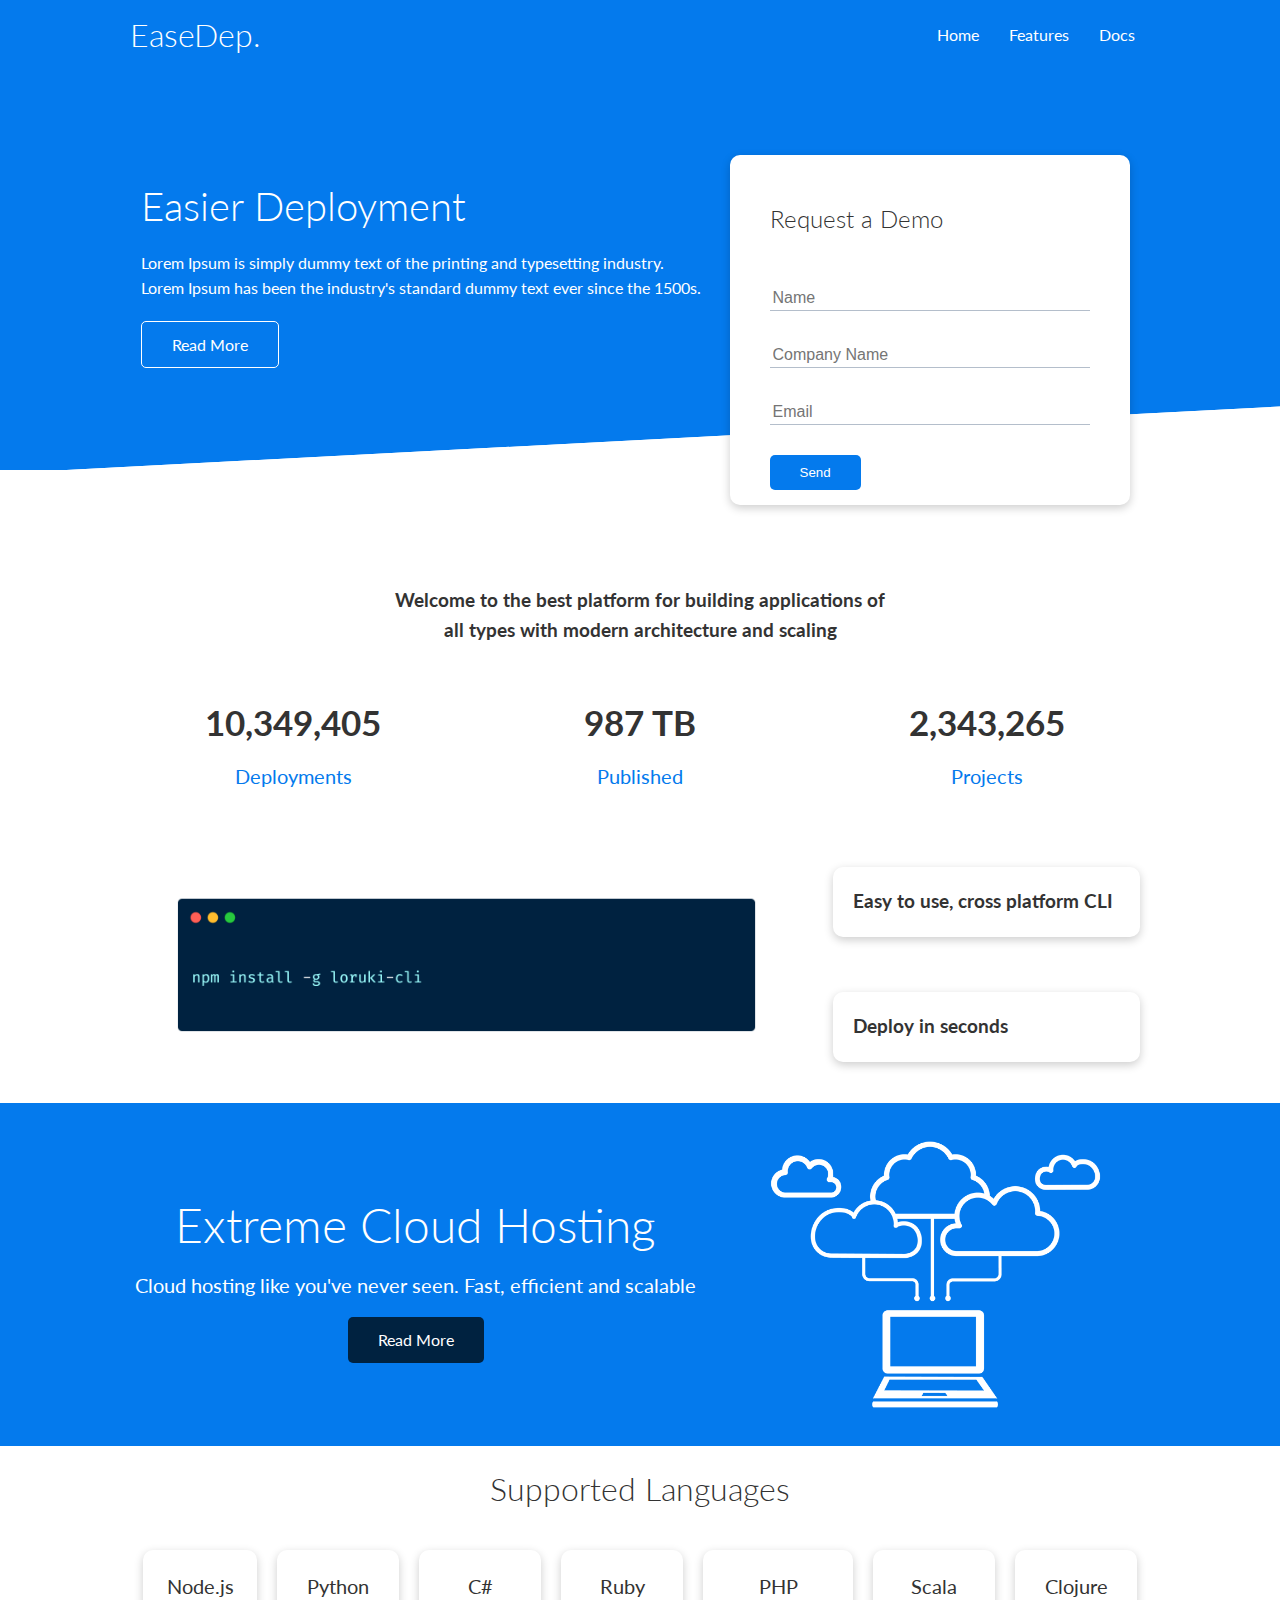
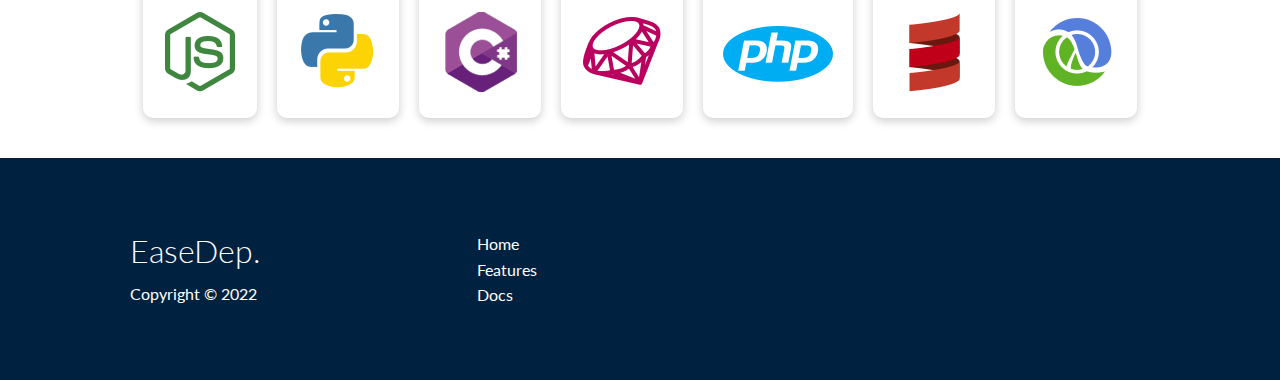
<file: index.html>
<!DOCTYPE html>
<html lang="en">
  <head>
    <meta charset="UTF-8" />
    <meta http-equiv="X-UA-Compatible" content="IE=edge" />
    <meta name="viewport" content="width=device-width, initial-scale=1.0" />
    <link rel="stylesheet" href="style/style.css" />
    <link rel="stylesheet" href="style/utilities.css" />
    <link
      rel="stylesheet"
      href="https://cdnjs.cloudflare.com/ajax/libs/font-awesome/6.1.1/css/all.min.css"
      integrity="sha512-KfkfwYDsLkIlwQp6LFnl8zNdLGxu9YAA1QvwINks4PhcElQSvqcyVLLD9aMhXd13uQjoXtEKNosOWaZqXgel0g=="
      crossorigin="anonymous"
      referrerpolicy="no-referrer"
    />
    <title>EaseDep | Cloud Hosting for Everyone</title>
  </head>
  <body>
    <!-- navbar -->
    <div class="navbar">
      <div class="container flex">
        <h1 class="logo">EaseDep.</h1>
        <nav>
          <ul>
            <li><a href="index.html">Home</a></li>
            <li><a href="features.html">Features</a></li>
            <li><a href="index.html">Docs</a></li>
          </ul>
        </nav>
      </div>
    </div>

    <!-- Showcase-->
    <section class="showcase">
      <div class="container grid">
        <div class="showcase-text">
          <h1>Easier Deployment</h1>
          <p>
            Lorem Ipsum is simply dummy text of the printing and typesetting industry. Lorem Ipsum has been the industry's standard dummy text ever
            since the 1500s.
          </p>
          <a href="features.html" class="btn btn-outline">Read More</a>
        </div>
        <div class="showcase-form card">
          <h2>Request a Demo</h2>
          <form name="contact" method="POST" netlify-honeypot="bot-field" data-netlify="true">
            <input type="hidden" name="form-name" value="contact" />
            <p class="hidden">
              <label> Don’t fill this out if you’re human: <input name="bot-field" /> </label>
            </p>
            <div class="form-control">
              <input type="text" name="name" placeholder="Name" required />
            </div>
            <div class="form-control">
              <input type="text" name="company" placeholder="Company Name" required />
            </div>
            <div class="form-control">
              <input type="email" name="email" placeholder="Email" required />
            </div>
            <input type="submit" value="Send" class="btn btn-primary" />
          </form>
        </div>
      </div>
    </section>

    <!-- Stats -->
    <section class="stats">
      <div class="container">
        <h3 class="stats-heading text-center">
          Welcome to the best platform for building applications of all types with modern architecture and scaling
        </h3>

        <div class="grid grid-3 text-center my-4">
          <div>
            <i class="fas fa-server fa-3x"></i>
            <h3>10,349,405</h3>
            <p class="text-secondary">Deployments</p>
          </div>
          <div>
            <i class="fas fa-upload fa-3x"></i>
            <h3>987 TB</h3>
            <p class="text-secondary">Published</p>
          </div>
          <div>
            <i class="fas fa-project-diagram fa-3x"></i>
            <h3>2,343,265</h3>
            <p class="text-secondary">Projects</p>
          </div>
        </div>
      </div>
    </section>

    <!-- Cli -->
    <section class="cli">
      <div class="container grid">
        <img src="images/cli.png" alt="" />
        <div class="card">
          <h3>Easy to use, cross platform CLI</h3>
        </div>
        <div class="card">
          <h3>Deploy in seconds</h3>
        </div>
      </div>
    </section>

    <!-- Cloud -->
    <section class="cloud bg-primary my-2 py-2">
      <div class="container grid">
        <div class="text-center">
          <h2 class="lg">Extreme Cloud Hosting</h2>
          <p class="lead my-1">Cloud hosting like you've never seen. Fast, efficient and scalable</p>
          <a href="features.html" class="btn btn-dark">Read More</a>
        </div>
        <img src="images/cloud.png" alt="" />
      </div>
    </section>

    <!-- Languages -->
    <section class="languages">
      <div class="container">
        <h2 class="md text-center my-2">Supported Languages</h2>
        <div class="flex">
          <div class="card">
            <h4>Node.js</h4>
            <img src="images/logos/node.png" />
          </div>
          <div class="card">
            <h4>Python</h4>
            <img src="images/logos/python.png" />
          </div>
          <div class="card">
            <h4>C#</h4>
            <img src="images/logos/csharp.png" />
          </div>
          <div class="card">
            <h4>Ruby</h4>
            <img src="images/logos/ruby.png" />
          </div>
          <div class="card">
            <h4>PHP</h4>
            <img src="images/logos/php.png" />
          </div>
          <div class="card">
            <h4>Scala</h4>
            <img src="images/logos/scala.png" />
          </div>
          <div class="card">
            <h4>Clojure</h4>
            <img src="images/logos/clojure.png" />
          </div>
        </div>
      </div>
    </section>

    <!-- Footer -->
    <footer class="footer bg-dark py-5">
      <div class="container grid grid-3">
        <div>
          <h1>EaseDep.</h1>
          <p>Copyright &copy; 2022</p>
        </div>
        <nav>
          <ul>
            <li><a href="index.html">Home</a></li>
            <li><a href="features.html">Features</a></li>
            <li><a href="index.html">Docs</a></li>
          </ul>
        </nav>
        <div class="social">
          <a href="#"><i class="fab fa-github fa-2x"></i></a>
          <a href="#"><i class="fab fa-facebook fa-2x"></i></a>
          <a href="#"><i class="fab fa-instagram fa-2x"></i></a>
          <a href="#"><i class="fab fa-twitter fa-2x"></i></a>
        </div>
      </div>
    </footer>
  </body>
</html>
</file>
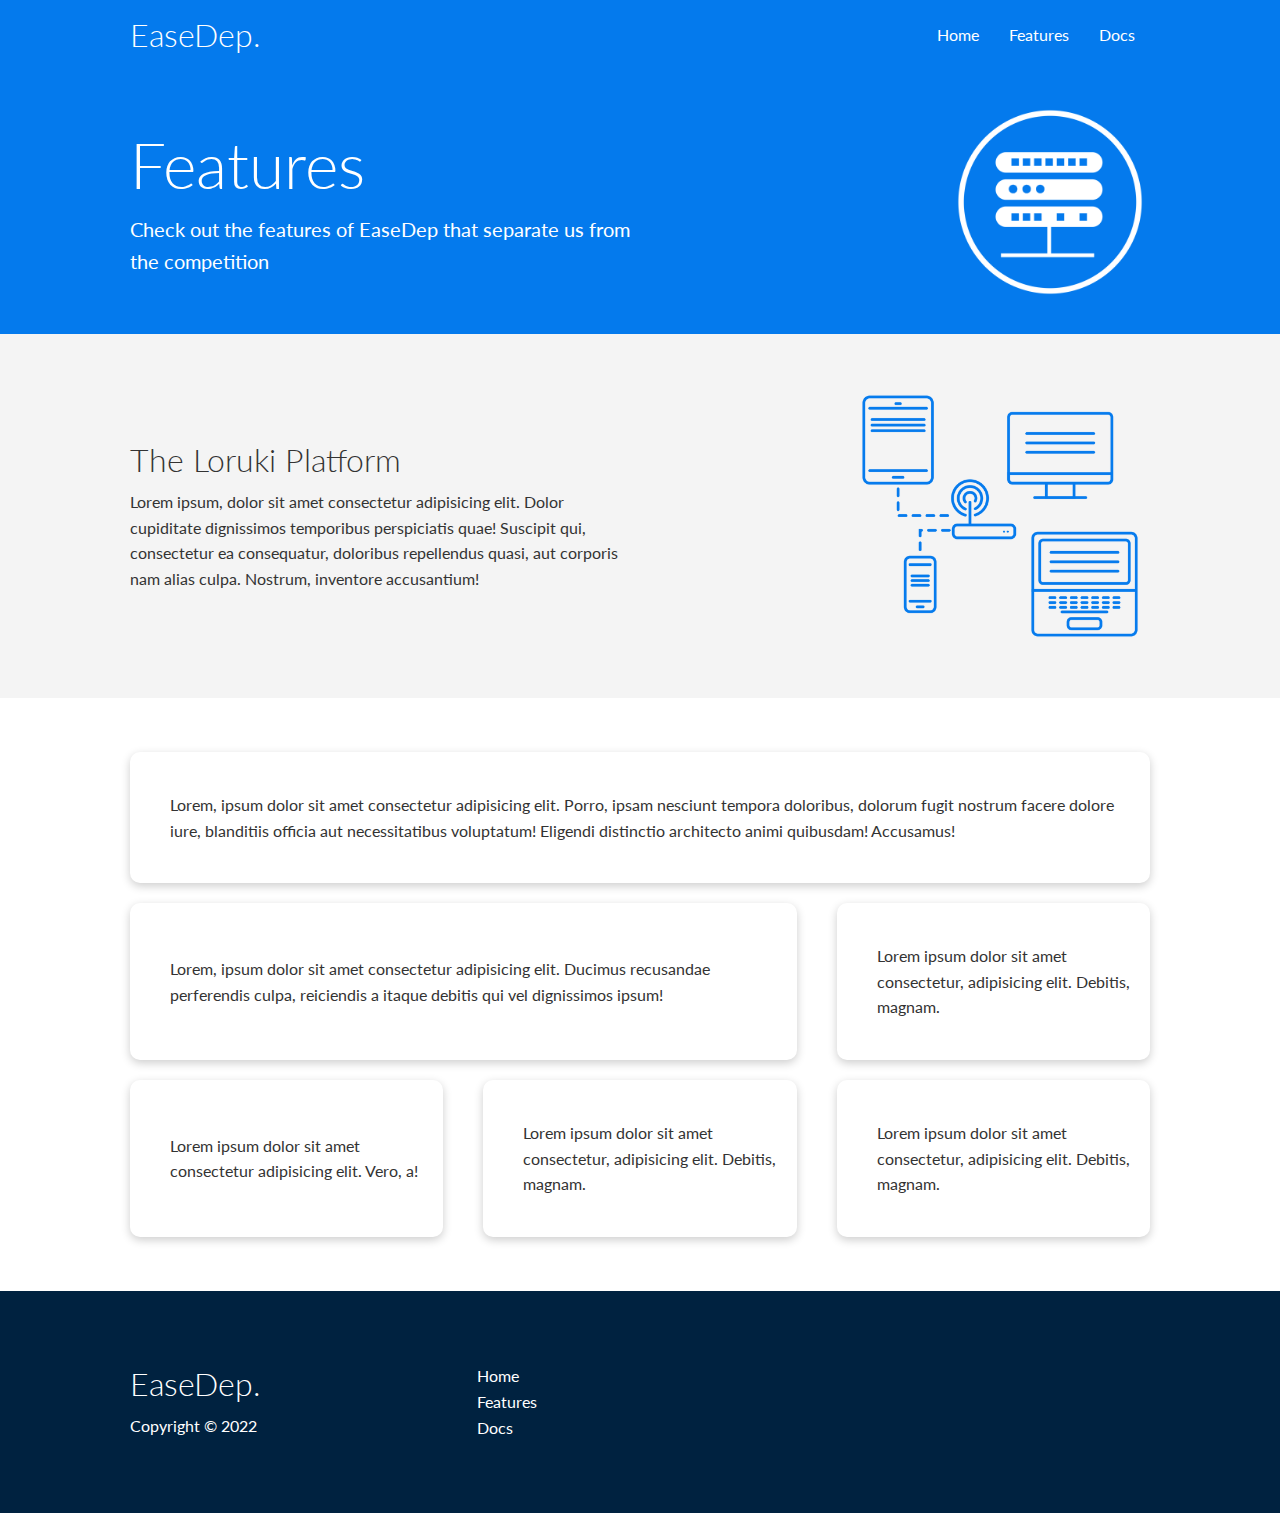
<file: features.html>
<!DOCTYPE html>
<html lang="en">
  <head>
    <meta charset="UTF-8" />
    <meta http-equiv="X-UA-Compatible" content="IE=edge" />
    <meta name="viewport" content="width=device-width, initial-scale=1.0" />
    <link rel="stylesheet" href="style/style.css" />
    <link rel="stylesheet" href="style/utilities.css" />
    <link
      rel="stylesheet"
      href="https://cdnjs.cloudflare.com/ajax/libs/font-awesome/6.1.1/css/all.min.css"
      integrity="sha512-KfkfwYDsLkIlwQp6LFnl8zNdLGxu9YAA1QvwINks4PhcElQSvqcyVLLD9aMhXd13uQjoXtEKNosOWaZqXgel0g=="
      crossorigin="anonymous"
      referrerpolicy="no-referrer"
    />
    <title>EaseDep | Cloud Hosting for Everyone</title>
  </head>
  <body>
    <!-- navbar -->
    <div class="navbar">
      <div class="container flex">
        <h1 class="logo">EaseDep.</h1>
        <nav>
          <ul>
            <li><a href="index.html">Home</a></li>
            <li><a href="features.html">Features</a></li>
            <li><a href="index.html">Docs</a></li>
          </ul>
        </nav>
      </div>
    </div>

    <!-- Head -->
    <section class="features-head bg-primary py-3">
      <div class="container grid">
        <div class="features-main-text">
          <h1 class="xl">Features</h1>
          <p class="lead">Check out the features of EaseDep that separate us from the competition</p>
        </div>
        <img src="images/server.png" alt="" />
      </div>
    </section>

    <!-- Sub head -->
    <section class="features-sub-head bg-light py-3">
      <div class="container grid">
        <div>
          <h1 class="md">The Loruki Platform</h1>
          <p>
            Lorem ipsum, dolor sit amet consectetur adipisicing elit. Dolor cupiditate dignissimos temporibus perspiciatis quae! Suscipit qui,
            consectetur ea consequatur, doloribus repellendus quasi, aut corporis nam alias culpa. Nostrum, inventore accusantium!
          </p>
        </div>
        <img src="images/server2.png" alt="" />
      </div>
    </section>

    <!-- features main -->
    <section class="features-main my-2">
      <div class="container grid grid-3">
        <div class="card flex">
          <i class="fas fa-server fa-3x"></i>
          <p>
            Lorem, ipsum dolor sit amet consectetur adipisicing elit. Porro, ipsam nesciunt tempora doloribus, dolorum fugit nostrum facere dolore
            iure, blanditiis officia aut necessitatibus voluptatum! Eligendi distinctio architecto animi quibusdam! Accusamus!
          </p>
        </div>
        <div class="card flex">
          <i class="fas fa-network-wired fa-3x"></i>
          <p>
            Lorem, ipsum dolor sit amet consectetur adipisicing elit. Ducimus recusandae perferendis culpa, reiciendis a itaque debitis qui vel
            dignissimos ipsum!
          </p>
        </div>
        <div class="card flex">
          <i class="fas fa-laptop-code fa-3x"></i>
          <p>Lorem ipsum dolor sit amet consectetur, adipisicing elit. Debitis, magnam.</p>
        </div>
        <div class="card flex">
          <i class="fas fa-database fa-3x"></i>
          <p>Lorem ipsum dolor sit amet consectetur adipisicing elit. Vero, a!</p>
        </div>
        <div class="card flex">
          <i class="fas fa-power-off fa-3x"></i>
          <p>Lorem ipsum dolor sit amet consectetur, adipisicing elit. Debitis, magnam.</p>
        </div>
        <div class="card flex">
          <i class="fas fa-upload fa-3x"></i>
          <p>Lorem ipsum dolor sit amet consectetur, adipisicing elit. Debitis, magnam.</p>
        </div>
      </div>
    </section>

    <!-- Footer -->
    <footer class="footer bg-dark py-5">
      <div class="container grid grid-3">
        <div>
          <h1>EaseDep.</h1>
          <p>Copyright &copy; 2022</p>
        </div>
        <nav>
          <ul>
            <li><a href="index.html">Home</a></li>
            <li><a href="features.html">Features</a></li>
            <li><a href="index.html">Docs</a></li>
          </ul>
        </nav>
        <div class="social">
          <a href="#"><i class="fab fa-github fa-2x"></i></a>
          <a href="#"><i class="fab fa-facebook fa-2x"></i></a>
          <a href="#"><i class="fab fa-instagram fa-2x"></i></a>
          <a href="#"><i class="fab fa-twitter fa-2x"></i></a>
        </div>
      </div>
    </footer>
  </body>
</html>
</file>
<file: style/style.css>
@import url('https://fonts.googleapis.com/css2?family=Lato:ital,wght@0,300;0,400;1,300&display=swap');

:root {
  --primary-color: #047aed;
  --secondary-color: #01c3fa8;
  --dark-color: #002240;
  --light-color: #f4f4f4;
}
* {
  box-sizing: border-box;
  padding: 0;
  margin: 0;
}

body {
  font-family: 'Lato', sans-serif;
  color: #333;
  line-height: 1.6;
}

ul {
  list-style-type: none;
}

a {
  text-decoration: none;
  color: #333;
}

h1,
h2 {
  font-weight: 300;
  line-height: 1.2;
  margin: 10px 0;
}

p {
  margin: 10px 0;
}

img {
  width: 100%;
}

.hidden {
  visibility: hidden;
  height: 0;
}

/* Navbar */

.navbar {
  background-color: var(--primary-color);
  color: white;
  height: 70px;
}

.navbar ul {
  display: flex;
}

.navbar a {
  color: white;
  padding: 10px;
  margin: 0 5px;
}

.navbar a:hover {
  border-bottom: 2px solid white;
}

.navbar .flex {
  justify-content: space-between;
}

/* Showcase */

.showcase {
  height: 400px;
  background-color: var(--primary-color);
  color: white;
  position: relative;
}

.showcase h1 {
  font-size: 40px;
}

.showcase p {
  margin: 20px 0;
}

.showcase .grid {
  overflow: visible;
  grid-template-columns: 55% 40%;
  gap: 30px;
}

.showcase-form {
  position: relative;
  top: 60px;
  height: 350px;
  width: 400px;
  padding: 40px !important;
  z-index: 100;
  justify-self: flex-end;
  animation: slideInFromRight 1s ease-in;
}

.showcase-text {
  animation: slideInFromLeft 1s ease-in;
}

.form-control {
  margin: 30px 0;
}

.showcase-form input[type='text'],
.showcase-form input[type='email'] {
  border: none;
  border-bottom: 1px solid #b4becb;
  width: 100%;
  padding: 3px;
  font-size: 16px;
}

.showcase-form input:focus {
  outline: none;
}

.showcase::before,
.showcase::after {
  content: '';
  position: absolute;
  height: 100px;
  bottom: -70px;
  left: 0;
  right: 0;
  background-color: #fff;
  transform: skewY(-3deg);
}

/* Stats */

.stats {
  padding-top: 100px;
  animation: slideInFromBottom 1s ease-in;
}

.stats-heading {
  max-width: 500px;
  margin: 1rem auto;
}

.stats .grid h3 {
  font-size: 35px;
}

.stats .grid p {
  font-size: 20px;
  color: var(--primary-color);
}

/* CLI */

.cli .grid {
  grid-template-columns: repeat(3, 1fr);
  grid-template-rows: repeat(2, 1fr);
}

.cli .grid > *:first-child {
  grid-column: 1 / span 2;
  grid-row: 1 / span 2;
}

/* Cloud */

.cloud .grid {
  grid-template-columns: 4fr 3fr;
}

/* Languages */

.languages .flex {
  flex-wrap: wrap;
}

.languages .card {
  text-align: center;
  margin: 18px 10px 40px;
  transition: transform 0.2s ease-in;
}

.languages .card h4 {
  font-size: 20px;
  font-weight: 400;
  margin-bottom: 10px;
}

.languages .card:hover {
  transform: translateY(-15px);
}

.languages .my-2 {
  margin-top: 0px;
}

/* Features */

.features-head img {
  width: 200px;
  justify-self: flex-end;
}

.features-sub-head img {
  width: 300px;
  justify-self: flex-end;
}

/* features-main */

.features-main .card > i {
  margin-right: 20px;
}

.features-main .grid {
  padding: 30px;
}

.features-main .grid > *:first-child {
  grid-column: 1 / span 3;
}

.features-main .grid > *:nth-child(2) {
  grid-column: 1 / span 2;
}

/* Footer */

.footer .social a {
  margin: 0 10px;
}

/* Animations */

/* CSS Media Queries*/

@keyframes slideInFromLeft {
  0% {
    transform: translateX(-100%);
  }
  100% {
    transform: translateX(0);
  }
}

@keyframes slideInFromRight {
  0% {
    transform: translateX(100%);
  }
  100% {
    transform: translateX(0);
  }
}

@keyframes slideInFromTop {
  0% {
    transform: translateY(-100%);
  }
  100% {
    transform: translateX(0);
  }
}

@keyframes slideInFromBottom {
  0% {
    transform: translateY(100%);
  }
  100% {
    transform: translateX(0);
  }
}

/*  Tablets and under */
@media (max-width: 768px) {
  .showcase .grid,
  .grid,
  .cli .grid,
  .languages.grid,
  .stats .grid,
  .cloud .grid,
  .features-head .grid,
  .features-main .grid {
    grid-template-columns: 1fr;
    grid-template-rows: 1fr;
  }

  .features-head .grid > img {
    justify-self: center;
  }

  .features-main-text {
    text-align: center;
  }

  .features-sub-head .grid {
    grid-template-columns: 1fr;
    text-align: center;
  }

  .features-sub-head .grid > img {
    justify-self: center;
  }

  .features-main .grid > *:first-child,
  .features-main .grid > *:nth-child(2) {
    grid-column: 1;
  }

  .showcase {
    height: auto;
    text-align: center;
  }

  .showcase-text {
    margin-top: 40px;
  }

  .showcase-form {
    justify-self: center;
    margin: auto;
  }

  .cli .grid > *:first-child {
    grid-column: 1;
    grid-row: 1;
  }

  .cli .grid {
    text-align: center;
  }
}

/*  Mobile */

@media (max-width: 500px) {
  .navbar {
    height: 110px;
  }

  .navbar .flex {
    flex-direction: column;
  }

  .navbar ul {
    padding: 10px;
    background-color: rgba(0, 0, 0, 0.1);
  }

  .footer .grid {
    grid-template-columns: 1fr;
  }
}
</file>
<file: style/utilities.css>
/* Utilities */

.btn {
  display: inline-block;
  padding: 10px 30px;
  background-color: var(--primary-color);
  cursor: pointer;
  border: none;
  border-radius: 5px;
  color: #fff;
}

.btn-outline {
  background-color: transparent;
  border: 1px solid #fff;
}

.btn:hover {
  transform: scale(0.95);
}

.card {
  background-color: white;
  border-radius: 10px;
  color: #333;
  box-shadow: 0px 3px 10px rgba(0, 0, 0, 0.2);
  padding: 20px;
  margin: 10px;
}
.container {
  max-width: 1100px;
  margin: 0 auto;
  overflow: auto;
  padding: 0 40px;
}

.text-center {
  text-align: center;
}

/* Backgrounds & colored buttons */
.bg-primary,
.btn-primary {
  background-color: var(--primary-color);
  color: #fff;
}

.bg-secondary,
.btn-secondary {
  background-color: var(--secondary-color);
  color: #fff;
}

.bg-dark,
.btn-dark {
  background-color: var(--dark-color);
  color: #fff;
}

.bg-light,
.btn-light {
  background-color: var(--light-color);
  color: #333;
}

.bg-primary a,
.btn-primary a,
.bg-secondary a,
.btn-secondary a,
.bg-dark a,
.btn-dark a {
  color: #fff;
}

/* Text sizes */
.lead {
  font-size: 20px;
}

.sm {
  font-size: 1rem;
}

.md {
  font-size: 2rem;
}

.lg {
  font-size: 3rem;
}

.xl {
  font-size: 4rem;
}

.text-center {
  text-align: center;
}

/* Flex and Grid*/

.flex {
  display: flex;
  flex-direction: row;
  justify-content: center;
  align-items: center;
  height: 100%;
}

.grid {
  display: grid;
  grid-template-columns: repeat(2, 1fr);
  gap: 20px;
  justify-content: center;
  align-items: center;
  height: 100%;
}

.grid-3 {
  grid-template-columns: repeat(3, 1fr);
}

/* Margin */
.my-1 {
  margin: 1rem 0;
}

.my-2 {
  margin: 1.5rem 0;
}

.my-3 {
  margin: 2rem 0;
}

.my-4 {
  margin: 3rem 0;
}

.my-5 {
  margin: 4rem 0;
}

.m-1 {
  margin: 1rem;
}

.m-2 {
  margin: 1.5rem;
}

.m-3 {
  margin: 2rem;
}

.m-4 {
  margin: 3rem;
}

.m-5 {
  margin: 4rem;
}

/* Padding */
.py-1 {
  padding: 1rem 0;
}

.py-2 {
  padding: 1.5rem 0;
}

.py-3 {
  padding: 2rem 0;
}

.py-4 {
  padding: 3rem 0;
}

.py-5 {
  padding: 4rem 0;
}

.p-1 {
  padding: 1rem;
}

.p-2 {
  padding: 1.5rem;
}

.p-3 {
  padding: 2rem;
}

.p-4 {
  padding: 3rem;
}

.p-5 {
  padding: 4rem;
}
</file>
